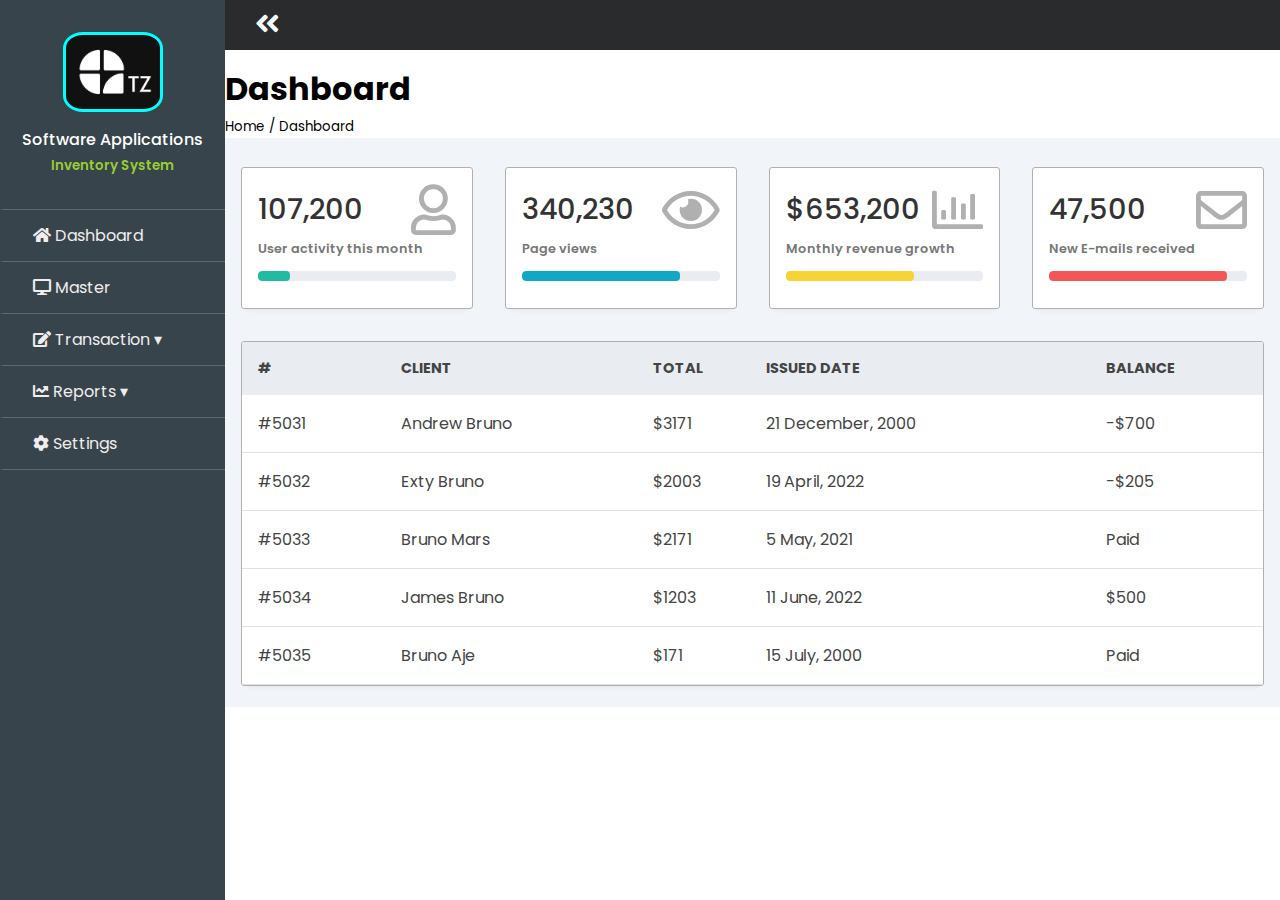
<file: index.html>
<!DOCTYPE html>
<html lang="en">
<head>
  <meta charset="UTF-8">
  <meta name="viewport" content="width=device-width,initial-scale=1,maximum-scale=1">
  <title>Admin Dashboard</title>
  <link rel = "icon" href = "favicon.png" type = "image/x-icon">
  <link rel="stylesheet" href="style.css">
  <link rel="stylesheet" href="https://use.fontawesome.com/releases/v5.8.1/css/all.css">
</head>
<body>
  <div class="sidebar">
    <div class="side-content">
      <div class="profile">
        <div class="profile-img bg-img" style="background-image: url(tz.png)"></div>
        <h4>Software Applications</h4>
        <small>Inventory System</small>
      </div>
      <div class="side-bar">
        <ul>
          <li>
            <a href="index.html" class="first">
              <span class="icon"><i class="fas fa-home"></i></span>
              <span class="item">Dashboard</span>
            </a>
          </li>
          <li>
            <a href="mst.html">
              <span class="icon"><i class="fas fa-desktop"></i></span>
              <span class="item">Master</span>
            </a>
          </li>
          <li>
            <a href="#" class="rep">
              <span class="icon"><i class="fas fa-edit"></i></span>
              <span class="item">Transaction ▾</span>
            </a>
            <ul class="subrep">
              <li><a href="po.html">Purchase Order</a></li>
              <li><a href="#">Sales</a></li>
            </ul>
          </li>
          <li>
            <a href="#" class="rep">
              <span class="icon"><i class="fas fa-chart-line"></i></span>
              <span class="item">Reports ▾</span>
            </a>
            <ul class="subrep">
              <li><a href="#">Turnover</a></li>
              <li><a href="#">Stock</a></li>
              <li><a href="#">Summary</a></li>
            </ul>
          </li>
          <li>
            <a href="#">
              <span class="icon"><i class="fas fa-cog"></i></span>
              <span class="item">Settings</span>
            </a>
          </li>
        </ul>
      </div>
    </div>
  </div>
  <div class="main-content">
    <div class="top_navbar">
      <div class="hamburger"><span class="fas fa-angle-double-left"></span></div>
      <div class="tabs-ham"><span></span></div>
      <div class="mini-ham"><span></span></div>
      <ul>
        <li><a href="index.html">Dashboard</a></li>
        <li><a href="mst.html">Master</a></li>
        <li>
          <a href="#">Transaction ▾</a>
          <ul>
            <li><a href="po.html">Purchase Order</a></li>
            <li><a href="#">Sales</a></li>
          </ul>
        </li>
        <li>
          <a href="#">Reports ▾</a>
          <ul>
            <li><a href="#">Turnover</a></li>
            <li><a href="#">Stock</a></li>
            <li><a href="#">Summary</a></li>
            <li><a href="#">Turnover</a></li>
            <li><a href="#">Stock</a></li>
            <li><a href="#">Summary</a></li>
          </ul>
        </li>
        <li><a href="#">Settings</a></li>
      </ul>
    </div>
    <main>
      <div class="page-header">
        <h1>Dashboard</h1>
        <small>Home / Dashboard</small>
      </div>
      <div class="page-content">
        <div class="analytics">
          <div class="card">
            <div class="card-head">
              <h2>107,200</h2>
              <span class="far fa-user"></span>
            </div>
            <div class="card-progress">
              <small>User activity this month</small>
              <div class="card-indicator">
                <div class="indicator one" style="width: 16%"></div>
              </div>
            </div>
          </div>
          <div class="card">
            <div class="card-head">
              <h2>340,230</h2>
              <span class="far fa-eye"></span>
            </div>
            <div class="card-progress">
              <small>Page views</small>
              <div class="card-indicator">
                <div class="indicator two" style="width: 80%"></div>
              </div>
            </div>
          </div>
          <div class="card">
            <div class="card-head">
              <h2>$653,200</h2>
              <span class="far fa-chart-bar"></span>
            </div>
            <div class="card-progress">
              <small>Monthly revenue growth</small>
              <div class="card-indicator">
                <div class="indicator three" style="width: 65%"></div>
              </div>
            </div>
          </div>
          <div class="card">
            <div class="card-head">
              <h2>47,500</h2>
              <span class="far fa-envelope"></span>
            </div>
            <div class="card-progress">
              <small>New E-mails received</small>
              <div class="card-indicator">
                <div class="indicator four" style="width: 90%"></div>
              </div>
            </div>
          </div>
        </div>
        <div class="records table-responsive">
          <table width="100%">
            <thead>
              <tr>
                <th>#</th>
                <th>CLIENT</th>
                <th>TOTAL</th>
                <th>ISSUED DATE</th>
                <th>BALANCE</th>
              </tr>
            </thead>
            <tbody>
              <tr>
                <td>#5031</td>
                <td>Andrew Bruno</td>
                <td>$3171</td>
                <td>21 December, 2000</td>
                <td>-$700</td>
              </tr>
              <tr>
                <td>#5032</td>
                <td>Exty Bruno</td>
                <td>$2003</td>
                <td>19 April, 2022</td>
                <td>-$205</td>
              </tr>
              <tr>
                <td>#5033</td>
                <td>Bruno Mars</td>
                <td>$2171</td>
                <td>5 May, 2021</td>
                <td>Paid</td>
              </tr>
              <tr>
                <td>#5034</td>
                <td>James Bruno</td>
                <td>$1203</td>
                <td>11 June, 2022</td>
                <td>$500</td>
              </tr>
              <tr>
                <td>#5035</td>
                <td>Bruno Aje</td>
                <td>$171</td>
                <td>15 July, 2000</td>
                <td>Paid</td>
              </tr>
            </tbody>
          </table>
        </div>
      </div>
    </main>
  </div>
  <script src="https://cdnjs.cloudflare.com/ajax/libs/jquery/3.7.1/jquery.min.js"></script>  
  <script>
    var hamburger = document.querySelector(".hamburger");
    var tabsham = document.querySelector(".tabs-ham");
    var miniham = document.querySelector(".mini-ham");
    var rep = document.querySelector(".rep");

    hamburger.addEventListener("click", function()
    {
      document.querySelector("body").classList.toggle("active");
    })

    tabsham.addEventListener("click", function()
    {
      document.querySelector("body").classList.toggle("aktip");
    })

    miniham.addEventListener("click", function()
    {
      document.querySelector("body").classList.toggle("aktif");
    })

    $(document).ready(function(){
      $('.rep').click(function(){
        $(this).next('.subrep').slideToggle();
      });
    });
  </script>
</body>
</html>
</file>
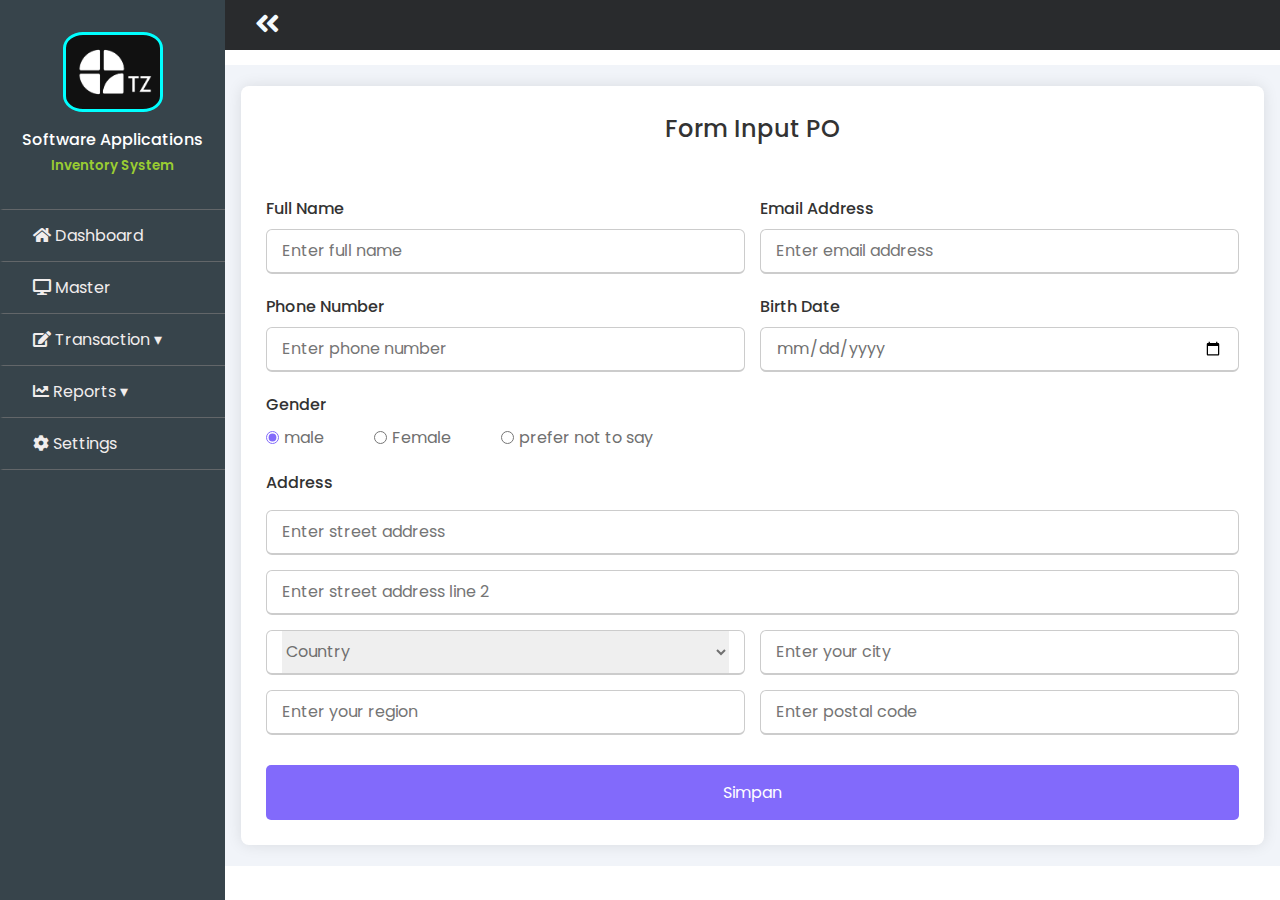
<file: po.html>
<!DOCTYPE html>
<html lang="en">
<head>
  <meta charset="UTF-8">
  <meta name="viewport" content="width=device-width,initial-scale=1,maximum-scale=1">
  <title>Admin Dashboard</title>
  <link rel = "icon" href = "favicon.png" type = "image/x-icon">
  <link rel="stylesheet" href="style.css">
  <link rel="stylesheet" href="https://use.fontawesome.com/releases/v5.8.1/css/all.css">
</head>
<body>
  <div class="sidebar">
    <div class="side-content">
      <div class="profile">
        <div class="profile-img bg-img" style="background-image: url(tz.png)"></div>
        <h4>Software Applications</h4>
        <small>Inventory System</small>
      </div>
      <div class="side-bar">
        <ul>
          <li>
            <a href="index.html" class="first">
              <span class="icon"><i class="fas fa-home"></i></span>
              <span class="item">Dashboard</span>
            </a>
          </li>
          <li>
            <a href="mst.html">
              <span class="icon"><i class="fas fa-desktop"></i></span>
              <span class="item">Master</span>
            </a>
          </li>
          <li>
            <a href="#" class="rep">
              <span class="icon"><i class="fas fa-edit"></i></span>
              <span class="item">Transaction ▾</span>
            </a>
            <ul class="subrep">
              <li><a href="po.html">Purchase Order</a></li>
              <li><a href="#">Sales</a></li>
            </ul>
          </li>
          <li>
            <a href="#" class="rep">
              <span class="icon"><i class="fas fa-chart-line"></i></span>
              <span class="item">Reports ▾</span>
            </a>
            <ul class="subrep">
              <li><a href="#">Turnover</a></li>
              <li><a href="#">Stock</a></li>
              <li><a href="#">Summary</a></li>
            </ul>
          </li>
          <li>
            <a href="#">
              <span class="icon"><i class="fas fa-cog"></i></span>
              <span class="item">Settings</span>
            </a>
          </li>
        </ul>
      </div>
    </div>
  </div>
  <div class="main-content">
    <div class="top_navbar">
      <div class="hamburger"><span class="fas fa-angle-double-left"></span></div>
      <div class="tabs-ham"><span></span></div>
      <div class="mini-ham"><span></span></div>
      <ul>
        <li><a href="index.html">Dashboard</a></li>
        <li><a href="mst.html">Master</a></li>
        <li>
          <a href="#">Transaction ▾</a>
          <ul>
            <li><a href="po.html">Purchase Order</a></li>
            <li><a href="#">Sales</a></li>
          </ul>
        </li>
        <li>
          <a href="#">Reports ▾</a>
          <ul>
            <li><a href="#">Turnover</a></li>
            <li><a href="#">Stock</a></li>
            <li><a href="#">Summary</a></li>
            <li><a href="#">Turnover</a></li>
            <li><a href="#">Stock</a></li>
            <li><a href="#">Summary</a></li>
          </ul>
        </li>
        <li><a href="#">Settings</a></li>
      </ul>
    </div>
    <main>
      <div class="page-content">
        <section class="container-po">
          <header>Form Input PO</header>
          <form action="#" class="form">
            <div class="column">
              <div class="input-box">
                <label>Full Name</label>
                <input type="text" placeholder="Enter full name" required />
              </div>
              <div class="input-box">
                <label>Email Address</label>
                <input type="text" placeholder="Enter email address" required />
              </div>
            </div>
            <div class="column">
              <div class="input-box">
                <label>Phone Number</label>
                <input type="number" placeholder="Enter phone number" required />
              </div>
              <div class="input-box">
                <label>Birth Date</label>
                <input type="date" placeholder="Enter birth date" required />
              </div>
            </div>
            <div class="gender-box">
              <h3>Gender</h3>
              <div class="gender-option">
                <div class="gender">
                  <input type="radio" id="check-male" name="gender" checked />
                  <label for="check-male">male</label>
                </div>
                <div class="gender">
                  <input type="radio" id="check-female" name="gender" />
                  <label for="check-female">Female</label>
                </div>
                <div class="gender">
                  <input type="radio" id="check-other" name="gender" />
                  <label for="check-other">prefer not to say</label>
                </div>
              </div>
            </div>
            <div class="input-box address">
              <label>Address</label>
              <input type="text" placeholder="Enter street address" required />
              <input type="text" placeholder="Enter street address line 2" required />
              <div class="column">
                <div class="select-box">
                  <select>
                    <option hidden>Country</option>
                    <option>America</option>
                    <option>Japan</option>
                    <option>India</option>
                    <option>Nepal</option>
                  </select>
                </div>
                <input type="text" placeholder="Enter your city" required />
              </div>
              <div class="column">
                <input type="text" placeholder="Enter your region" required />
                <input type="number" placeholder="Enter postal code" required />
              </div>
            </div>
            <button>Simpan</button>
          </form>
        </section>
      </div>
    </main>
  </div>
  <script src="https://cdnjs.cloudflare.com/ajax/libs/jquery/3.7.1/jquery.min.js"></script>  
  <script>
    var hamburger = document.querySelector(".hamburger");
    var tabsham = document.querySelector(".tabs-ham");
    var miniham = document.querySelector(".mini-ham");
    var rep = document.querySelector(".rep");

    hamburger.addEventListener("click", function()
    {
      document.querySelector("body").classList.toggle("active");
    })

    tabsham.addEventListener("click", function()
    {
      document.querySelector("body").classList.toggle("aktip");
    })

    miniham.addEventListener("click", function()
    {
      document.querySelector("body").classList.toggle("aktif");
    })

    $(document).ready(function(){
      $('.rep').click(function(){
        $(this).next('.subrep').slideToggle();
      });
    });
  </script>
</body>
</html>
</file>
<file: style.css>
@import url('https://fonts.googleapis.com/css2?family=Poppins:wght@200;300;400;500;600;700&display=swap');
@import url("https://use.fontawesome.com/releases/v5.13.0/css/all.css");


* {
    margin: 0;
    padding: 0;
    text-decoration: none;
    list-style-type: none;
    box-sizing: border-box;
    font-family: 'Poppins', sans-serif;
}

.sidebar {
    position: fixed;
    height: 100%;
    width: 225px;
    left: 0;
    bottom: 0;
    top: 0;
    z-index: 100;
    background: rgb(55, 68, 75);
    transition: left 300ms;
}

.side-content {
    height: calc(100vh - 60px);
    overflow: auto;
}

/* width */
.side-content::-webkit-scrollbar {
  width: 5px;
}

/* Track */
.side-content::-webkit-scrollbar-track {
  box-shadow: inset 0 0 5px grey; 
  border-radius: 10px;
}
 
/* Handle */
.side-content::-webkit-scrollbar-thumb {
  background: #b0b0b0; 
  border-radius: 10px;
}

/* Handle on hover */
.side-content::-webkit-scrollbar-thumb:hover {
  background: #b30000; 
}

.profile {
    text-align: center;
    padding: 2rem 0rem;
}

.bg-img {
    background-repeat: no-repeat;
    background-size: cover;
    border-radius: 20%;
    background-size: cover;
}

.profile-img {
    height: 80px;
    width: 100px;
    display: inline-block;
    margin: 0 auto .5rem auto;
    border: 3px solid cyan;
}

.profile h4 {
    color: #fff;
    font-weight: 500;
}

.profile small {
    color: yellowgreen;
    font-weight: 600;
}

.sidebar .first{
   border-top: 1px solid #626669;;
}

.sidebar ul li a{
  display: block;
  padding: 13px 30px;
  border-bottom: 1px solid #626669;
  color: rgb(241, 237, 237);
  font-size: 16px;
  position: relative;
  border-left: 3px solid transparent;
}

.sidebar .subrep{
   display: none;
   background: rgb(41, 43, 45);
}

.sidebar .subrep a{
  padding-left: 50px;
}

.sidebar ul li a:hover,
.sidebar ul li a.active{
  color: cyan;
  background:rgba(41, 43, 45, 0.5);
  border-right: 2px solid rgb(5, 68, 104);
  border-left-color: cyan;
}

.sidebar ul li a:hover .icon,
.sidebar ul li a.active .icon{
  color: cyan;
}

.sidebar ul li a:hover:before,
.sidebar ul li a.active:before{
  display: block;
}

.main-content {
    margin-left: 225px;
    width: calc(100% - 225px);
    transition: all 0.5s ease;
}

.main-content .top_navbar .hamburger span{
    font-size: 28px;
    color: #f4fbff;
}

.main-content .top_navbar .hamburger span:hover{
    color: cyan;
}

.main-content .top_navbar .tabs-ham span{
    font-size: 28px;
    color: #f4fbff;
}

.main-content .top_navbar .tabs-ham span:hover{
    color: cyan;
}

.main-content .top_navbar .mini-ham span{
    font-size: 28px;
    color: #f4fbff;
}

.main-content .top_navbar .mini-ham span:hover{
    color: cyan;
}

.main-content .top_navbar{
    background-color: rgb(41, 43, 45);
    height: 50px;
    display: flex;
    align-items: center;
    justify-content: space-between;
    padding: 0 30px;
}

.main-content .top_navbar ul{
    display: none;
    position: relative;
}

.main-content .top_navbar ul li{
    display: inline-block; 
}

.main-content .top_navbar ul li:hover{
    background-color: rgba(0, 0, 0, 0.4);
}

.main-content .top_navbar ul li a{
    color: #ccc;
    display: block;
    padding: 14px;
}

.main-content .top_navbar ul ul{
    padding:0;
    margin:0;
    top: 50px;
    visibility: hidden;
    position: absolute;
    overflow-y: hidden;
    max-height: 0px;
    transition: all 0.4s ease-in-out;
    box-shadow: 0px 12px 50px rgba(0, 0, 0, 0.45);
}

.main-content .top_navbar ul li:hover ul{
    visibility:visible;
    max-height: 300px;
}

.main-content .top_navbar ul li a:hover{
    color: cyan;
}

.main-content .top_navbar ul ul li{
    display: block;
}

.main-content .top_navbar ul ul li a{
    background-color: #222;
}

.main-content .top_navbar ul ul li a:hover{
    background-color: #333;
    color: cyan;
}

main {
    margin-top: 15px;
}

.page-content {
    padding: 1.3rem 1rem;
    background: #f1f4f9;
}

.analytics {
    display: grid;
    grid-template-columns: repeat(4, 1fr);
    grid-gap: 2rem;
    margin-top: .5rem;
    margin-bottom: 2rem;
}

.card {
    box-shadow: 0px 5px 5px -5px rgb(0 0 0 / 10%);
    background: #fff;
    padding: 1rem;
    border-radius: 3px;
    border: #B0B0B0 1px solid;
}

.card-head {
    display: flex;
    justify-content: space-between;
    align-items: center;
}

.card-head h2 {
    color: #333;
    font-size: 1.8rem;
    font-weight: 500;
}

.card-head span {
    font-size: 3.2rem;
    color: #B0B0B0;
}

.card-progress small {
    color: #777;
    font-size: .8rem;
    font-weight: 600;
}

.card-indicator {
    margin: .7rem 0rem;
    height: 10px;
    border-radius: 4px;
    background: #e9edf2;
    overflow: hidden;
}

.indicator {
    height: 10px;
    border-radius: 4px;
}

.indicator.one {
    background: #22baa0;
}

.indicator.two {
    background: #11a8c3;
}

.indicator.three {
    background: #f6d433;
}

.indicator.four {
    background: #f25656;
}

.records {
    box-shadow: 0px 5px 5px -5px rgb(0 0 0 / 10%);
    background: #fff;
    border-radius: 3px;
    border: #B0B0B0 1px solid;
}

.table-responsive {
    width: 100%;
    overflow: auto;
}

table {
    border-collapse: collapse;
}

table thead tr {
    background: #e9edf2;
}

table thead th {
    padding: 1rem 0rem;
    text-align: left;
    color: #444;
    font-size: .9rem;
}

table thead th:first-child {
    padding-left: 1rem;
}

table tbody td {
    padding: 1rem 0rem;
    color: #444;
}

table tbody td:first-child {
    padding-left: 1rem;
}

table tbody tr {
    border-bottom: 1px solid #dee2e8;
}

/* ---------------------------------------------- start JavaScript*/
body.active .sidebar{
  left: -225px;
}

body.active .main-content{
  margin-left: 0;
  width: 100%;
}

body.active .main-content .top_navbar ul{
   display: block;
}

body.active .main-content .top_navbar .hamburger span:before{
   content: '\2630';
}

body.active .main-content .top_navbar .mini-ham span:before{
    content: '';
}

/* ---------------------------------------------- end JavaScript*/


/* ---------------------------------------------- start Responsive Screen*/
/*layar monitor atau laptop*/
@media only screen and (max-width: 1200px) {
    .analytics {
        grid-template-columns: repeat(2, 1fr);
    }
}

/*layar tablet*/
@media only screen and (max-width: 768px) {
    .analytics {
        grid-template-columns: 100%;
    }
    .sidebar {
        left: -225px;
        z-index: 90;
    }
    .top_navbar {
        left: 0;
        width: 100%;
    }
    .main-content {
        margin-left: 0;
        width: 100%;
    }
    .main-content .top_navbar ul{
        display: block;
    }
    .main-content .top_navbar .hamburger span:before{
        content: '';
    }
    .main-content .top_navbar .tabs-ham{
        position: absolute;
        left: 30px;
    }
    .main-content .top_navbar .tabs-ham span:before{
        content: '\2630';
    }
    body.aktip .sidebar{
        left: 0;
    }
    body.aktip .main-content .top_navbar ul{
        display: none;
    }
    body.aktip .main-content .top_navbar .tabs-ham{
        position: absolute;
        left: 240px;
    }
    body.aktip .main-content .top_navbar .tabs-ham span:before{
        content: '\f060';
        font-family: "Font Awesome 5 Free";
        font-style: normal;
        font-weight: 900;
    }
    body.active .main-content .top_navbar .hamburger span:before{
        content: '';
    }
    body.aktif .main-content .top_navbar .mini-ham span:before{
        content: '';
    }
    table {
        width: 900px;
    }
}

/*layar handphone*/
@media(max-width: 600px){
    .main-content .top_navbar ul{
        visibility: hidden;
    }
    .sidebar{
        left: -225px;
    }
    .main-content .top_navbar .mini-ham span:before{
        content: '\2B9C';
    }
    .main-content .top_navbar .mini-ham span:before{
        content: '\2630';
    }
    .main-content .top_navbar .hamburger span:before{
        content: '';
    }
    .main-content .top_navbar .tabs-ham span:before{
        content: '';
    }
    body.aktip .sidebar{
        left: -225px;
    }
    body.aktip .main-content .top_navbar .tabs-ham span:before{
        content: '';
    }
    body.active .main-content .top_navbar .mini-ham span:before{
        content: '\2630';
    }
    body.active .main-content .top_navbar .mini-ham span{
        display: block;
    }
    body.aktip .main-content .top_navbar .mini-ham span{
        display: block;
    }
    body.aktip .main-content .top_navbar .mini-ham{
        position: absolute;
        left: 30px;
    }
    body.aktif .sidebar{
        left: 0;
    }
    body.aktif .main-content .top_navbar .mini-ham{
        position: absolute;
        left: 240px;
    }
    body.aktif .main-content .top_navbar .mini-ham span:before{
        content: '\f060';
        font-family: "Font Awesome 5 Free";
        font-style: normal;
        font-weight: 900;
    }
}
/* ---------------------------------------------- end Responsive Screen*/



/* ---------------------------------------------- start Form Master*/
.container {
  width: 100%;
  background-color: #fff;
  padding: 25px 30px;
  border-radius: 5px;
  box-shadow: 0 5px 10px rgba(0, 0, 0, 0.15);
}

.container .title {
  font-size: 25px;
  font-weight: 500;
  position: relative;
  text-align: center;
}

.content form .user-details {
  display: flex;
  flex-wrap: wrap;
  justify-content: space-between;
  margin: 30px 0 12px 0;
}

.container form .user-details .input-box {
  margin-bottom: 15px;
  width: calc(100% / 2 - 20px);
}

.container form .input-box span.details {
  display: block;
  font-weight: 500;
  margin-bottom: 5px;
}

.container .user-details .input-box input {
  height: 45px;
  width: 100%;
  outline: none;
  font-size: 16px;
  border-radius: 5px;
  border: 1px solid #ccc;
  border-bottom-width: 2px;
  transition: all 0.3s ease;
  padding: 0 15px;
}

.container .select-box {
  position: relative;
  height: 45px;
  width: 100%;
  outline: none;
  font-size: 16px;
  border: 1px solid #ccc;
  border-radius: 5px;
  border-bottom-width: 2px;
  padding: 0 15px;
}

.container .select-box select {
  height: 100%;
  width: 100%;
  outline: none;
  border: none;
  font-size: 16px;
}

.container .select-box select option{
    padding: 0 15px;
}

.container .user-details .input-box input:focus,
.container .user-details .input-box input:valid {
  border-color: #9b59b6;
}

/* start icon datepicker */
.input-box {
    position: relative;
}
.input-box > img{
    position: absolute;
    top: 45px;
    right: 15px;
    color: red;
}
.abuabu { filter: opacity(50%); }
/* end icon datepicker */

.container form .gender-details .gender-title {
  font-size: 20px;
  font-weight: 500;
}

.container form .category {
  display: flex;
  width: 80%;
  margin: 14px 0;
  column-gap: 50px;
/*  justify-content: space-between;*/
}

.container form .category label {
  display: flex;
  align-items: center;
  cursor: pointer;
}

.container form .category label .dot {
  height: 18px;
  width: 18px;
  border-radius: 50%;
  margin-right: 10px;
  background: #d9d9d9;
  border: 5px solid transparent;
  transition: all 0.3s ease;
}

#dot-1:checked~.category label .one,
#dot-2:checked~.category label .two,
#dot-3:checked~.category label .three {
  background: #9b59b6;
  border-color: #d9d9d9;
}

.container form input[type="radio"] {
  display: none;
}

.container form .button {
  height: 45px;
  margin: 35px 0;
}

.container form .button input {
  height: 100%;
  width: 100%;
  border-radius: 5px;
  border: none;
  color: #fff;
  font-size: 18px;
  font-weight: 500;
  letter-spacing: 1px;
  cursor: pointer;
  transition: all 0.3s ease;
  background: rgb(91, 102, 108);
}

.container form .button input:hover {
  color: cyan;
  background: #333;
}

/* Responsive media query code for mobile devices */
@media(max-width: 600px) {
  .container {
    max-width: 100%;
  }

  .container form .user-details .input-box {
    margin-bottom: 15px;
    width: 100%;
  }

  .container form .category {
    width: 100%;
  }

  .container .content form .user-details {
    max-height: 300px;
    overflow-y: scroll;
  }

  .container .user-details::-webkit-scrollbar {
    width: 5px;
  }
}

/* Responsive media query code for mobile devices */
@media(max-width: 600px) {
  .container .content .category {
    flex-direction: column;
  }
}
/* ---------------------------------------------- end Form Master*/



/* ---------------------------------------------- start Form PO*/
.container-po {
  position: relative;
  width: 100%;
  background: #fff;
  padding: 25px;
  border-radius: 8px;
  box-shadow: 0 0 15px rgba(0, 0, 0, 0.1);
}
.container-po header {
  font-size: 1.5rem;
  color: #333;
  font-weight: 500;
  text-align: center;
}
.container-po .form {
  margin-top: 30px;
}
.container-po .form .input-box {
  width: 100%;
  margin-top: 20px;
}
.container-po .input-box label {
  color: #333;
  font-weight: 500;
}
.container-po .form :where(.input-box input, .select-box) {
  position: relative;
  height: 45px;
  width: 100%;
  outline: none;
  font-size: 1rem;
  color: #707070;
  margin-top: 8px;
  border: 1px solid #ccc;
  border-radius: 6px;
  border-bottom-width: 2px;
  padding: 0 15px;
}
.container-po .input-box input:focus {
  box-shadow: 0 1px 0 rgba(0, 0, 0, 0.1);
}
.container-po .form .column {
  display: flex;
  column-gap: 15px;
}
.container-po .form .gender-box {
  margin-top: 20px;
}
.container-po .gender-box h3 {
  color: #333;
  font-size: 1rem;
  font-weight: 500;
  margin-bottom: 8px;
}
.container-po .form :where(.container-po .gender-option, .container-po .gender) {
  display: flex;
  align-items: center;
  column-gap: 50px;
  flex-wrap: wrap;
}
.container-po .form .gender {
  column-gap: 5px;
}
.container-po .gender input {
  accent-color: rgb(130, 106, 251);
}
.container-po .form :where(.container-po .gender input, .container-po .gender label) {
  cursor: pointer;
}
.container-po .gender label {
  color: #707070;
}
.container-po .address :where(input, .select-box) {
  margin-top: 15px;
}
.container-po .select-box select {
  height: 100%;
  width: 100%;
  outline: none;
  border: none;
  color: #707070;
  font-size: 1rem;
}
.container-po .form button {
  height: 55px;
  width: 100%;
  color: #fff;
  font-size: 1rem;
  font-weight: 400;
  margin-top: 30px;
  border: none;
  border-radius: 5px;
  cursor: pointer;
  transition: all 0.2s ease;
  background: rgb(130, 106, 251);
}
.container-po .form button:hover {
  background: rgb(88, 56, 250);
}
/*Responsive*/
@media screen and (max-width: 500px) {
  .container-po .form .column {
    flex-wrap: wrap;
  }
  .container-po .form :where(.container-po .gender-option, .container-po .gender) {
    row-gap: 15px;
  }
}
/* ---------------------------------------------- end Form PO*/
</file>
